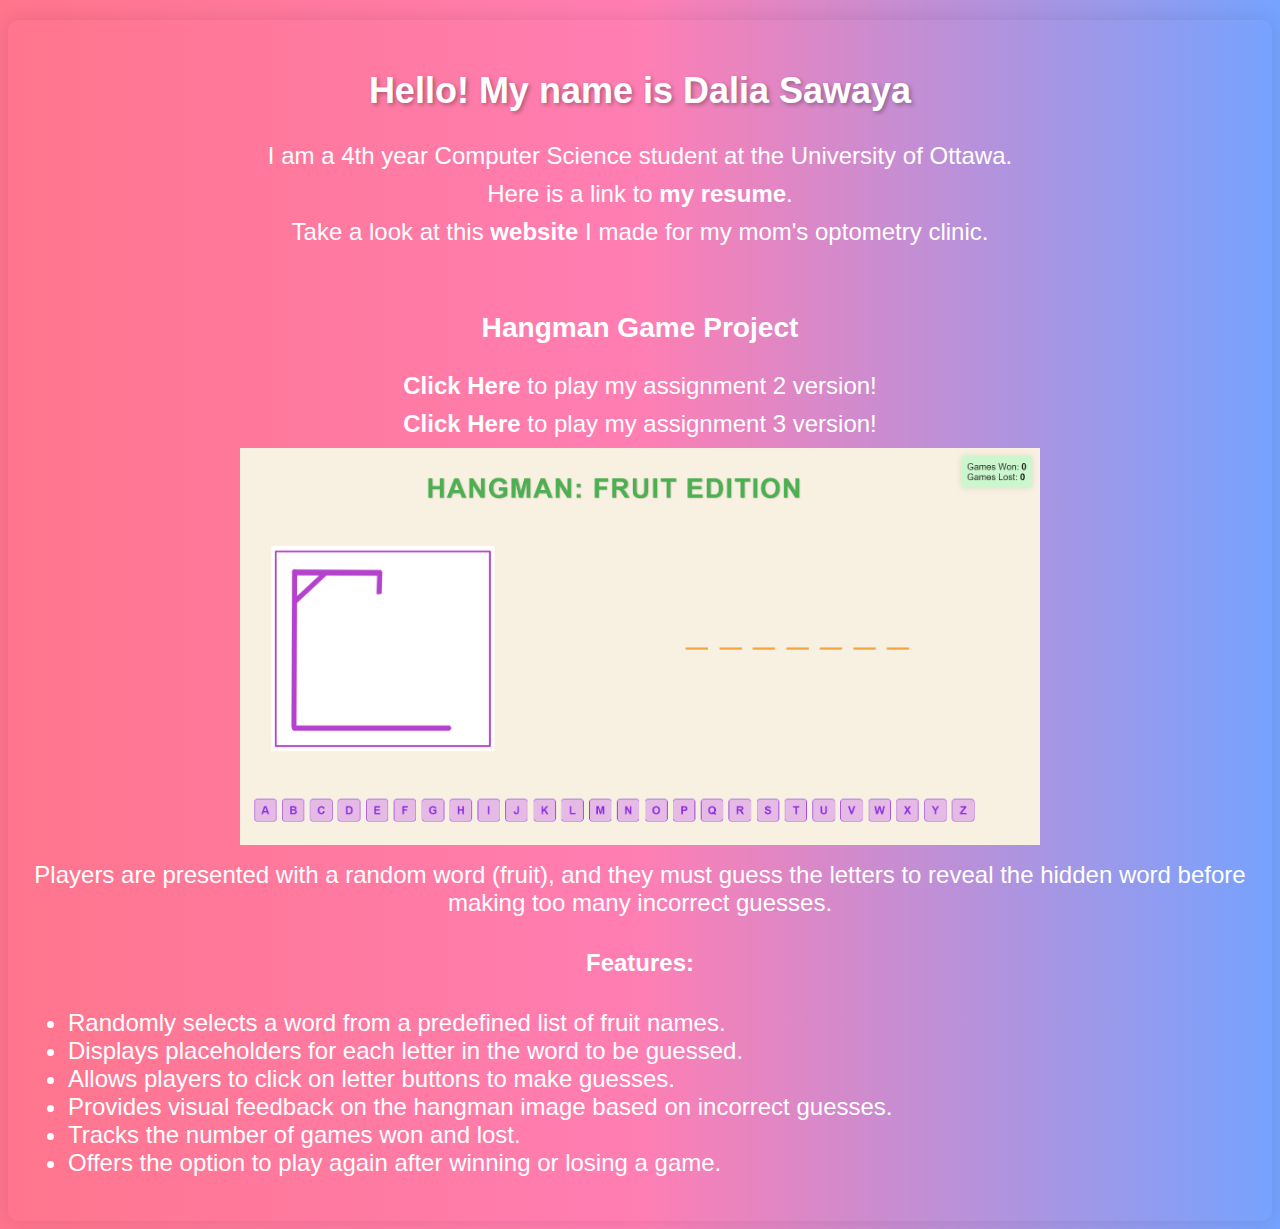
<file: index.html>
<!DOCTYPE html>
<html>
<head>
    <link rel="stylesheet" type="text/css" href="indexStyles.css">
</head>
<body class="body">
    <h2>Hello! My name is Dalia Sawaya</h2>
    <p>I am a 4th year Computer Science student at the University of Ottawa. </p>
    <p>Here is a link to <a href="resume.html">my resume</a>.</p>
    <p>Take a look at this <a href="Lab5/index.html">website</a> I made for my mom's optometry clinic.</p>
    <br>
    <h3>Hangman Game Project </h3>
    <p><a href="hangman_game/index.html">Click Here</a> to play my assignment 2 version!</p>
    <p><a href="Assignment3/PHP/index.php">Click Here</a> to play my assignment 3 version!</p>
    <img src="InitialState.png" alt="InitialState">
    <p>Players are presented with a random word (fruit), 
        and they must guess the letters to reveal the hidden word before making 
        too many incorrect guesses.</p>
        <h4>Features:</h4>
        <ul>
            <li>Randomly selects a word from a predefined list of fruit names.</li>
            <li>Displays placeholders for each letter in the word to be guessed.</li>
            <li>Allows players to click on letter buttons to make guesses.</li>
            <li>Provides visual feedback on the hangman image based on incorrect guesses.</li>
            <li>Tracks the number of games won and lost.</li>
            <li>Offers the option to play again after winning or losing a game.</li>
        </ul>
</body>
</html>
</file>
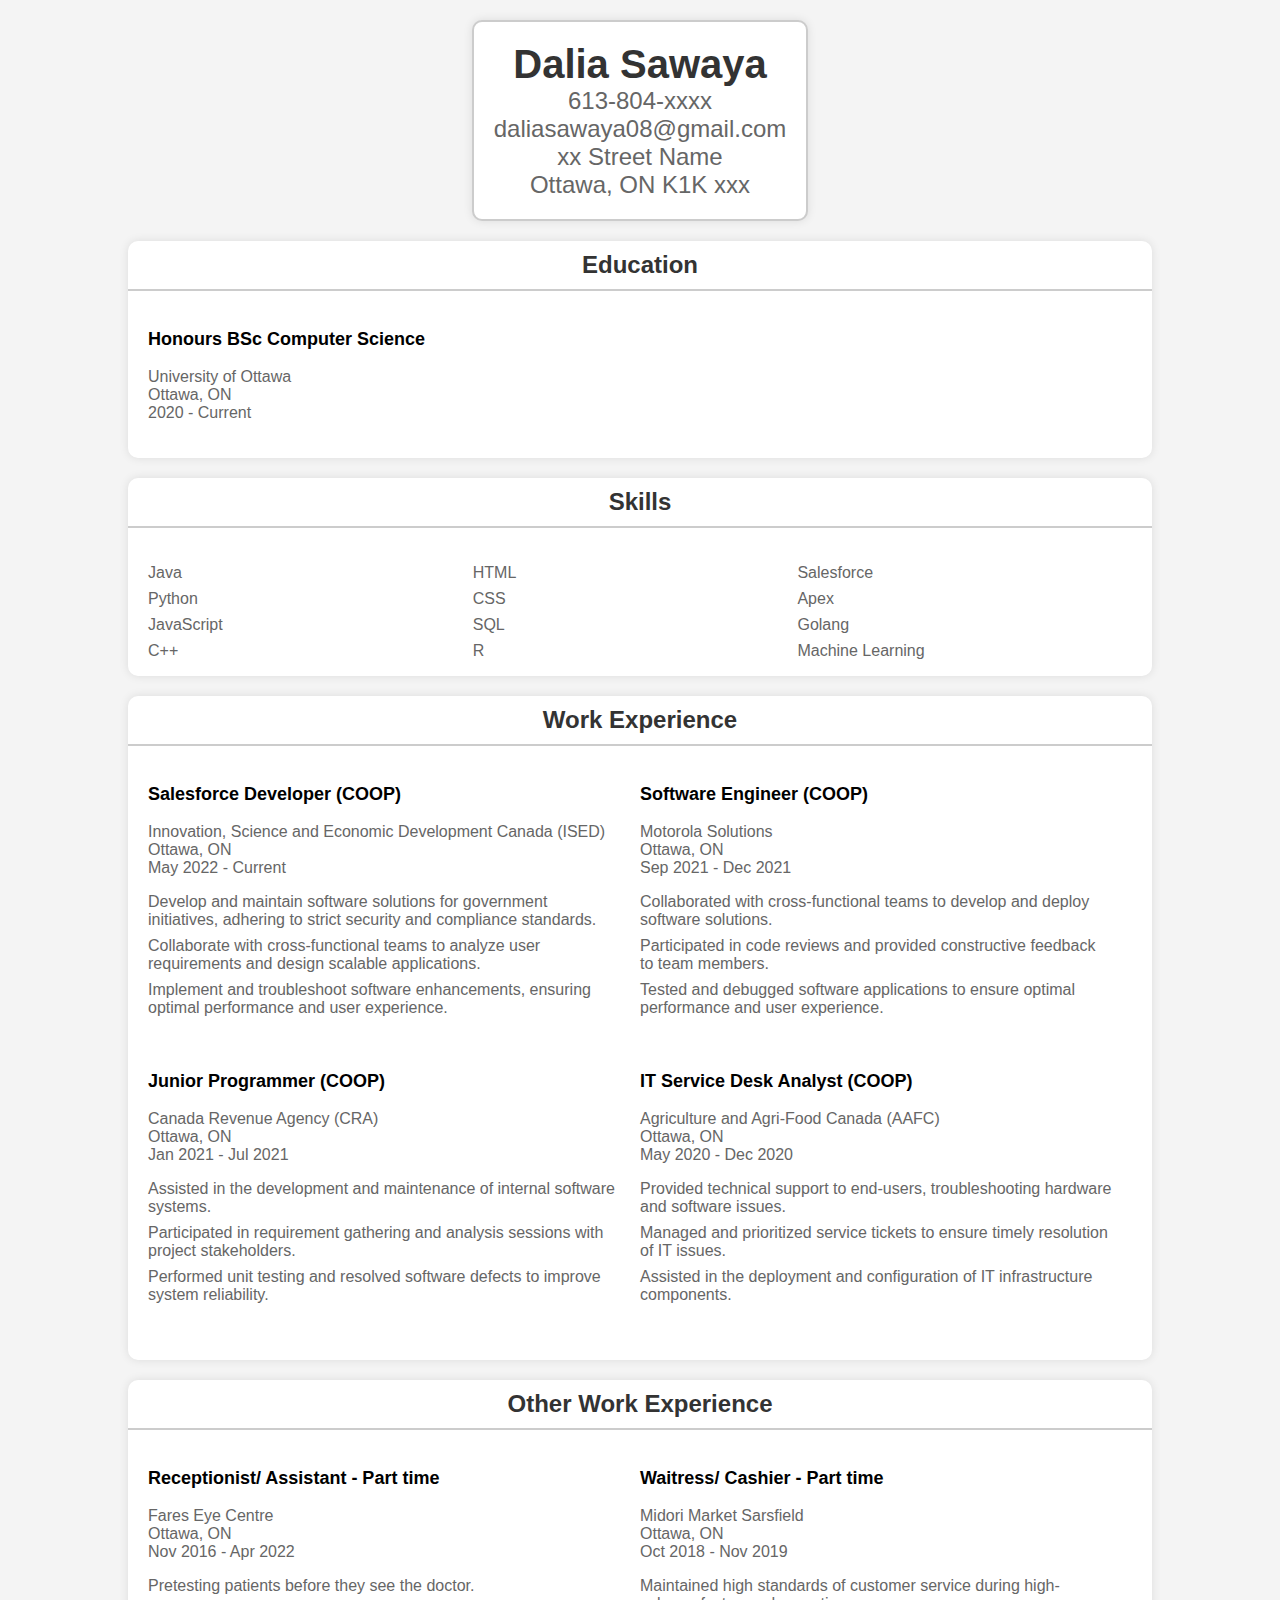
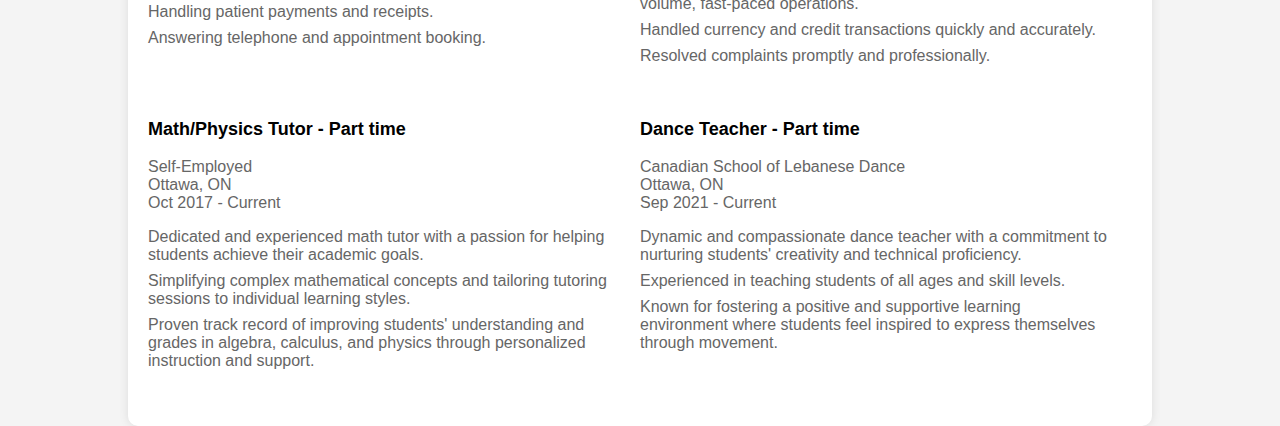
<file: resume.html>
<!DOCTYPE html>
<html lang="en">
<head>
  <title>Dalia Sawaya Resume</title>
  <link rel="stylesheet" type="text/css" href="styles.css">
</head>
<body class="body">
    <div class="info">
        <div class="title">
            Dalia Sawaya<br>
        </div>
        <div class="titleInfo">
            613-804-xxxx<br>
            daliasawaya08@gmail.com<br>
            xx Street Name <br>
            Ottawa, ON K1K xxx <br>
        </div>
    </div>
    
    <div class="section">
        <div class="subtitleBox">
            <div class="subtitle">
                Education
            </div>
        </div>

        <div class="content">
            <p class="contentItem">
                <p class="workTitle"><strong>Honours BSc Computer Science</strong></p>
                <p class="workInfo">
                    University of Ottawa<br>
                    Ottawa, ON<br>
                    2020 - Current
                </p>
            </p>
        </div>
    </div>

    <div class="section">
        <div class="subtitleBox">
            <div class="subtitle">
                Skills
            </div>
        </div>
    
        <div class="content">
            <div class="column">
                <ul class="skillList">
                    <li>Java</li>
                    <li>Python</li>
                    <li>JavaScript</li>
                    <li>C++</li>
                </ul>
            </div>
            <div class="column">
                <ul class="skillList">
                    <li>HTML</li>
                    <li>CSS</li>
                    <li>SQL</li>
                    <li>R</li>
                </ul>
            </div>
            <div class="column">
                <ul class="skillList">
                    <li>Salesforce</li>
                    <li>Apex</li>
                    <li>Golang</li>
                    <li>Machine Learning</li>
                </ul>
            </div>
        </div>
    </div>
    
    <div class="section">
        <div class="subtitleBox">
            <div class="subtitle">
                Work Experience
            </div>
        </div>
    
        <div class="content">
            <div class="workExperiences">
                <div class="workExperience">
                    <p class="workTitle"><strong>Salesforce Developer (COOP)</strong></p>
                    <p class="workInfo">
                        Innovation, Science and Economic Development Canada (ISED)<br>
                        Ottawa, ON<br>
                        May 2022 - Current
                    </p>
                    <ul class="description">
                        <li>Develop and maintain software solutions for government initiatives, adhering to strict security and compliance standards.</li>
                        <li>Collaborate with cross-functional teams to analyze user requirements and design scalable applications.</li>
                        <li>Implement and troubleshoot software enhancements, ensuring optimal performance and user experience.</li>
                    </ul>
                </div>
                
                <div class="workExperience">
                    <p class="workTitle"><strong>Software Engineer (COOP)</strong></p>
                    <p class="workInfo">
                        Motorola Solutions<br>
                        Ottawa, ON<br>
                        Sep 2021 - Dec 2021
                    </p>
                    <ul class="description">
                        <li>Collaborated with cross-functional teams to develop and deploy software solutions.</li>
                        <li>Participated in code reviews and provided constructive feedback to team members.</li>
                        <li>Tested and debugged software applications to ensure optimal performance and user experience.</li>
                    </ul>
                </div>
                
                <div class="workExperience">
                    <p class="workTitle"><strong>Junior Programmer (COOP)</strong></p>
                    <p class="workInfo">
                        Canada Revenue Agency (CRA)<br>
                        Ottawa, ON<br>
                        Jan 2021 - Jul 2021
                    </p>
                    <ul class="description">
                        <li>Assisted in the development and maintenance of internal software systems.</li>
                        <li>Participated in requirement gathering and analysis sessions with project stakeholders.</li>
                        <li>Performed unit testing and resolved software defects to improve system reliability.</li>
                    </ul>
                </div>
                
                <div class="workExperience">
                    <p class="workTitle"><strong>IT Service Desk Analyst (COOP)</strong></p>
                    <p class="workInfo">
                        Agriculture and Agri-Food Canada (AAFC)<br>
                        Ottawa, ON<br>
                        May 2020 - Dec 2020
                    </p>
                    <ul class="description">
                        <li>Provided technical support to end-users, troubleshooting hardware and software issues.</li>
                        <li>Managed and prioritized service tickets to ensure timely resolution of IT issues.</li>
                        <li>Assisted in the deployment and configuration of IT infrastructure components.</li>
                    </ul>
                </div>
            </div>
        </div>
    </div>

    <div class="section">
        <div class="subtitleBox">
            <div class="subtitle">
                Other Work Experience
            </div>
        </div>
        
        <div class="content">
            <div class="workExperiences">
                <div class="workExperience">
                    <p class="workTitle"><strong>Receptionist/ Assistant - Part time</strong></p>
                    <p class="workInfo">
                        Fares Eye Centre<br>
                        Ottawa, ON<br>
                        Nov 2016 - Apr 2022
                    </p>
                    <ul class="description">
                        <li>Pretesting patients before they see the doctor.</li>
                        <li>Handling patient payments and receipts.</li>
                        <li>Answering telephone and appointment booking.</li>
                    </ul>
                </div>
                
                <div class="workExperience">
                    <p class="workTitle"><strong> Waitress/ Cashier - Part time</strong></p>
                    <p class="workInfo">
                        Midori Market Sarsfield<br>
                        Ottawa, ON<br>
                        Oct 2018 - Nov 2019
                    </p>
                    <ul class="description">
                        <li>Maintained high standards of customer service during high-volume, fast-paced operations.</li>
                        <li>Handled currency and credit transactions quickly and accurately.</li>
                        <li>Resolved complaints promptly and professionally.</li> 
                    </ul>
                </div>
                
                <div class="workExperience">
                    <p class="workTitle"><strong>Math/Physics Tutor - Part time</strong></p>
                    <p class="workInfo">
                        Self-Employed<br>
                        Ottawa, ON<br>
                        Oct 2017 - Current
                    </p>
                    <ul class="description">
                        <li>Dedicated and experienced math tutor with a passion for helping students achieve their academic goals.</li>
                        <li>Simplifying complex mathematical concepts and tailoring tutoring sessions to individual learning styles.</li>
                        <li>Proven track record of improving students' understanding and grades in algebra, calculus, and physics through personalized instruction and support.</li>
                    </ul>
                </div>
                
                <div class="workExperience">
                    <p class="workTitle"><strong>Dance Teacher - Part time</strong></p>
                    <p class="workInfo">
                        Canadian School of Lebanese Dance<br>
                        Ottawa, ON<br>
                        Sep 2021 - Current
                    </p>
                    <ul class="description">
                        <li>Dynamic and compassionate dance teacher with a commitment to nurturing students' creativity and technical proficiency.</li>
                        <li>Experienced in teaching students of all ages and skill levels.</li>
                        <li>Known for fostering a positive and supportive learning environment where students feel inspired to express themselves through movement.</li>
                    </ul>
                </div>
            </div>
        </div>
    </div>
    </div>
</body>
</html>
</file>
<file: indexStyles.css>
.body {
    font-family: 'Cambria', sans-serif;
    text-align: center;
    padding: 20px;
    margin-top: 20px;
    font-size: 24px;
    background: linear-gradient(to right, #ff758c, #ff7eb3, #75a3ff);
    color: #fff;
    border-radius: 10px;
    box-shadow: 0 0 20px rgba(0, 0, 0, 0.1);
}

h2 {
    font-size: 36px;
    color: #fff;
    text-shadow: 2px 2px 4px rgba(0, 0, 0, 0.3);
}

p {
    margin: 10px 0;
}

a {
    color: #fff;
    text-decoration: none;
    font-weight: bold;
}

a:hover {
    color: #fda1c7;
}

li {
    text-align: left;
}

img {
    width: 800px;
}

#hangman-summary {
    margin-top: 50px; /* Adjust spacing as needed */
}
</file>
<file: styles.css>
body {
    display: flex;
    flex-direction: column;
    align-items: center;
    height: 100vh;
    margin: 0;
    font-family: 'Cambria', sans-serif;
    background-color: #f4f4f4; 
}

.info {
    text-align: center;
    border: 2px solid #ccc; 
    border-radius: 10px;
    padding: 20px;
    margin-top: 20px;
    font-size: 24px;
    background-color: #fff; 
    box-shadow: 0 0 10px rgba(0, 0, 0, 0.1); 
}

.title {
    font-weight: bold;
    font-size: 40px;
    color: #333; 
}

.titleInfo {
    color: #666; 
}

.section {
    width: 80%; 
    margin-top: 20px; 
    background-color: #fff; 
    border-radius: 10px; 
    box-shadow: 0 0 10px rgba(0, 0, 0, 0.1); 
}

.subtitleBox {
    text-align: center;
    border-bottom: 2px solid #ccc; 
    padding: 10px;
}

.subtitle {
    font-weight: bold;
    font-size: 24px;
    color: #333; 
}

.content {
    padding: 20px;
}

.contentItem ul {
    margin-top: 10px; 
    padding-left: 20px; 
}

.contentItem li {
    margin-bottom: 8px; 
}

.column {
    float: left;
    width: 33%; 
}


.skillList {
    list-style-type: none; 
    padding: 0;
}

.skillList li {
    margin-bottom: 8px; 
    color: #666; 
    font-size: 16px;
}

.contentItem {
    font-size: 16px;
    color: #666; 
}

.workExperiences {
    display: flex;
    flex-wrap: wrap; 
    justify-content: space-between; 
}

.workTitle {
    font-weight: bold; 
    font-size: 18px; 
}

.workInfo {
    margin-bottom: 10px; 
    color: #666; 
}

.description {
    list-style-type: none; 
    padding: 0;
}

.description li {
    margin-bottom: 8px; 
    color: #666; 
}

.workExperience {
    width: 48%; 
    margin-bottom: 20px; 
    margin-right: 2%; 
}
</file>
